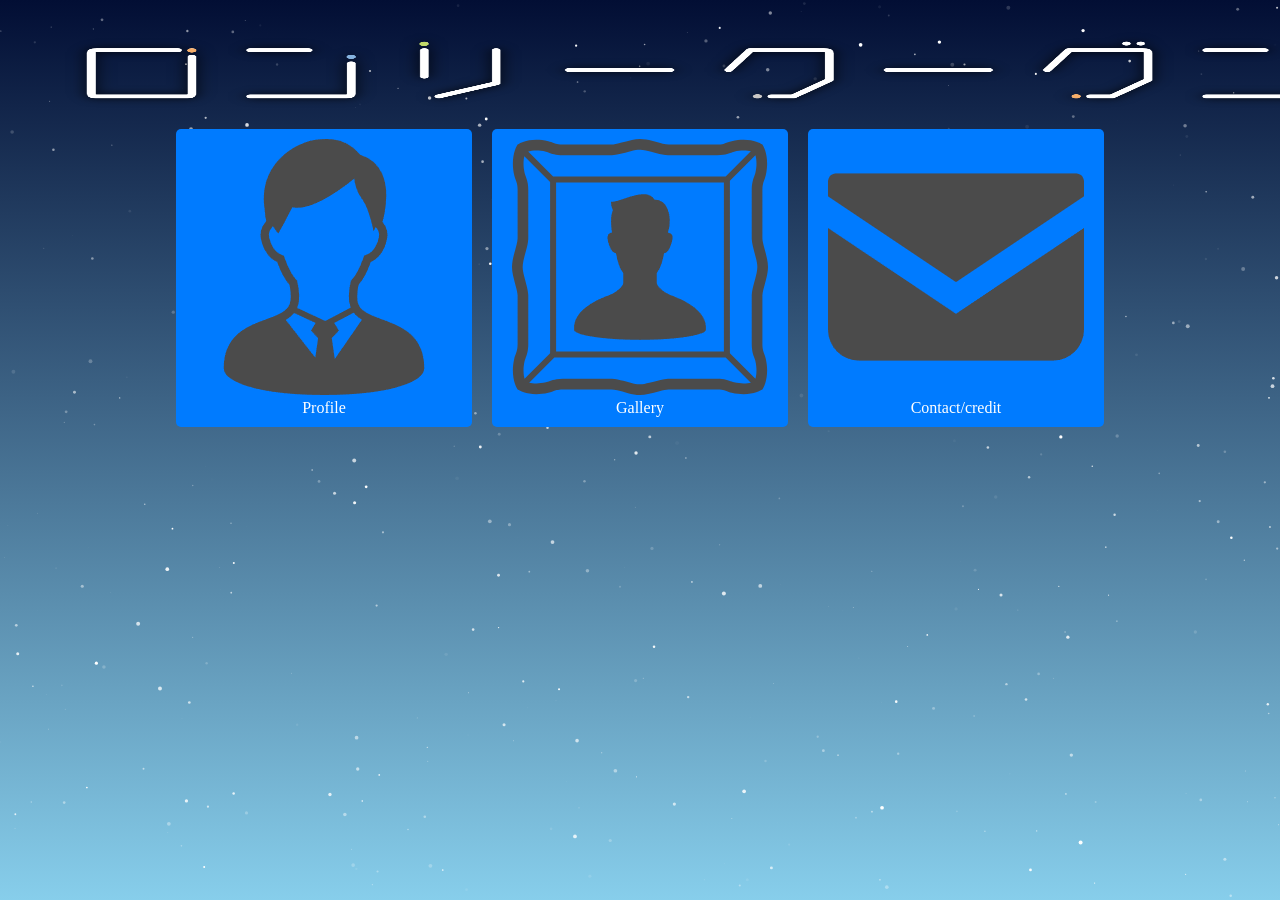
<file: index.htm>
<!DOCTYPE html>
<html lang="ja">
<head>
    <meta charset="UTF-8">
    <meta name="viewport" content="width=device-width, initial-scale=1.0">
    <title>Home</title>
    <link rel="stylesheet" type="text/css" href="reset.css">
    <link rel="stylesheet" type="text/css" href="5-9.css">
    <link rel="stylesheet" href="button.css">
    <link rel="stylesheet" href="clickBox.css">
</head>
<body>
    <div id="particles-js"></div>
    <img src="resources/logo.png" alt="Image" width="1400" height="125">
    <div class="centered">
        <div class="button-container">
            <a href="profile.htm" class="button">
                <img src="resources/human.png" alt="Image">
                <p>Profile</p>
            </a>
            <a href="Gallaley.htm" class="button">
                <img src="resources/art.png" alt="Image">
                <p>Gallery</p>
            </a>
            <a href="contact.htm" class="button">
                <img src="resources/mail.png" alt="Image">
                <p>Contact/credit</p>
            </a>
        </div>
    </div>

    <script src="particles.min.js"></script>
    <script src="5-9.js"></script>
</body>
</html>
</file>
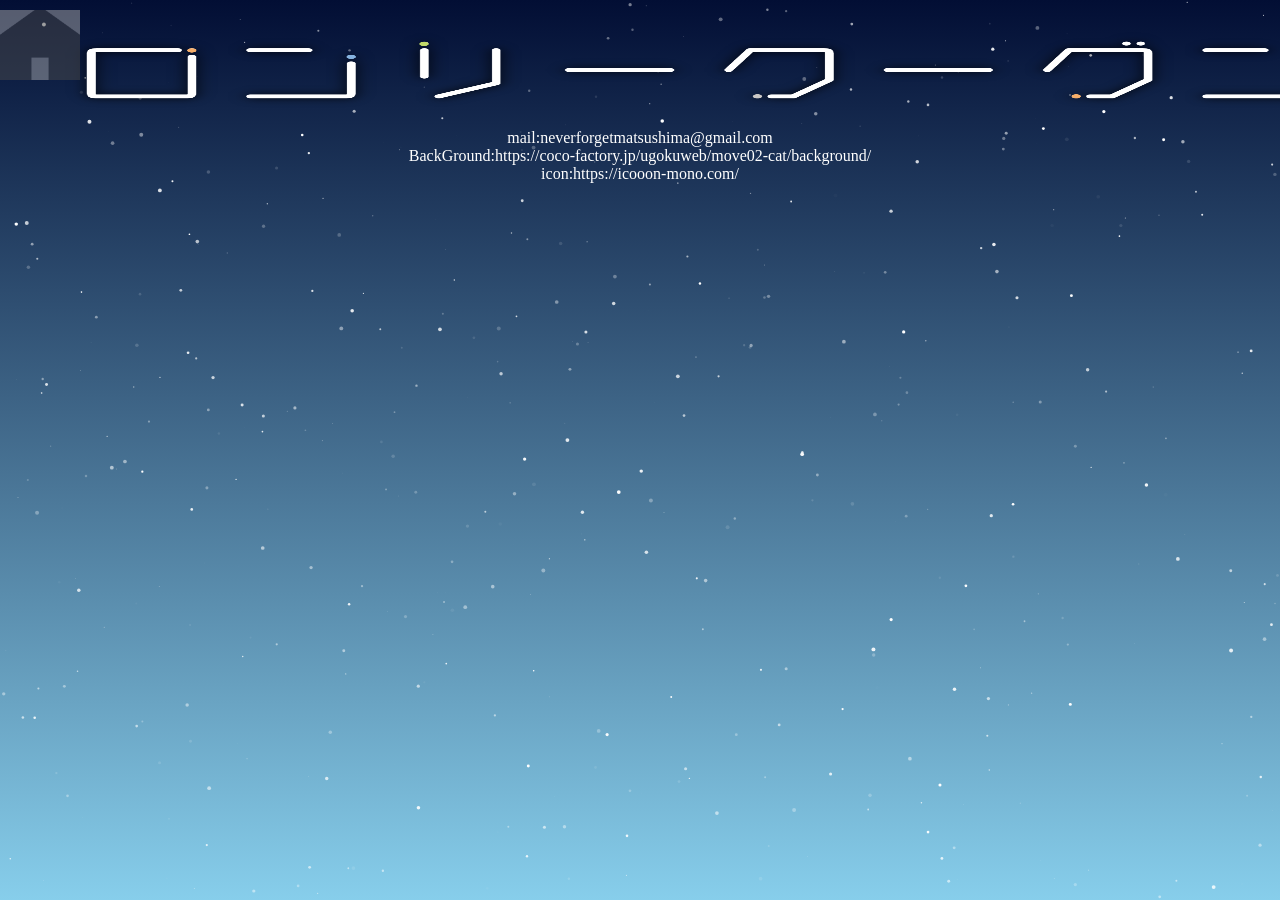
<file: contact.htm>
<!DOCTYPE html>
<html lang="ja">
<head>
    <meta charset="UTF-8">
    <meta name="viewport" content="width=device-width, initial-scale=1.0">
    <title>contact</title>
    <link rel="stylesheet" type="text/css" href="reset.css">
    <link rel="stylesheet" type="text/css" href="5-9.css">

    <link rel="stylesheet" href="button.css">
    <link rel="stylesheet" type="text/css" href="clickBox.css">
    <link rel="stylesheet" href="clickBox.css">
    <style>
        body {
            text-align: center;
            height: 100vh; /* ��ʂ̍�����100%�ɂ��� */
            margin: 0;
        }

        .centered {
            position: absolute;
            top: 50%; /* ��[����50%�̈ʒu�ɔz�u */
            left: 50%;
            transform: translate(0%, -50%); /* �������� */
        }
    </style>
</head>
<body>
    <div id="particles-js"></div>
    <img src="resources/logo.png" alt="Image" width="1400" height="125">
    <a href="index.htm" class="click-box" style="top: 10px; left: 0px;">
    </a>

            <a>
                <p>mail:neverforgetmatsushima@gmail.com</p>
                <p>
                    BackGround:https://coco-factory.jp/ugokuweb/move02-cat/background/
                </p>
                <p>
                    icon:https://icooon-mono.com/
                </p>
            </a>



    <script src="particles.min.js"></script>
    <script src="5-9.js"></script>
</body>
</html>
</file>
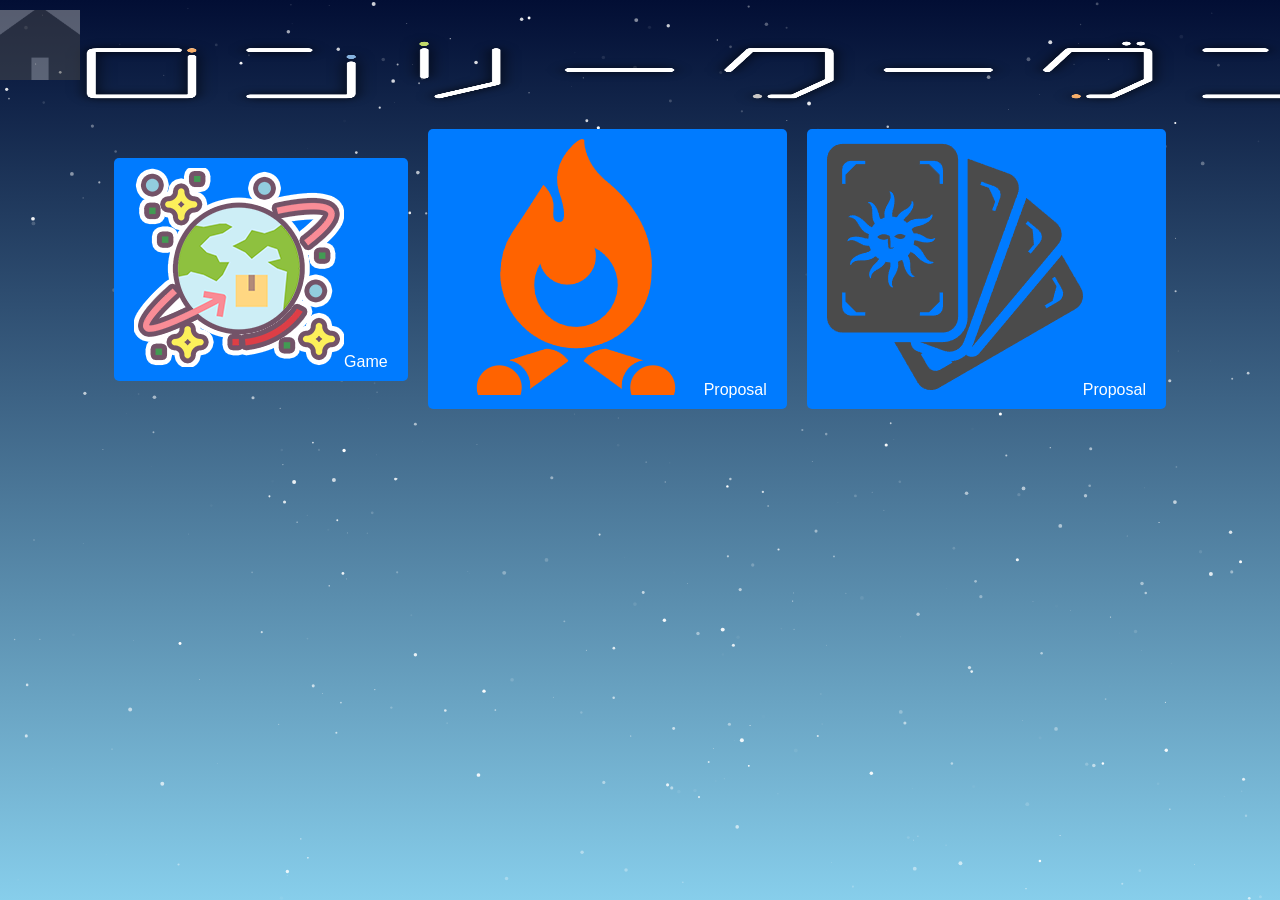
<file: Gallaley.htm>
<!DOCTYPE html>
<html lang="ja">
<head>
    <meta charset="UTF-8">
    <meta name="viewport" content="width=device-width, initial-scale=1.0">
    <title>Gallery</title>
    <link rel="stylesheet" type="text/css" href="reset.css">
    <link rel="stylesheet" type="text/css" href="5-9.css">
    <link rel="stylesheet" href="button.css">
    <link rel="stylesheet" type="text/css" href="PageStyles.css">
    <link rel="stylesheet" href="clickBox.css">
</head>
<body>
    <div id="particles-js"></div>
    <img src="resources/logo.png" alt="Image" width="1400" height="125">
    <a href="index.htm" class="click-box" style="top: 10px; left: 0px;">
    </a>
    <div class="centered">
        <div class="button-container">
            <a href="game.htm" class="button">
                <img src="resources/planetImage.png" alt="Image">Game
            </a>
            <a href="proposal1.htm" class="button">
                <img src="resources/bonfire.png" alt="Image">Proposal
            </a>
            <a href="proposal2.htm" class="button">
                <img src="resources/card.png" alt="Image">Proposal
            </a>
        </div>
    </div>


    <script src="particles.min.js"></script>
    <script src="5-9.js"></script>
</body>
</html>
</file>
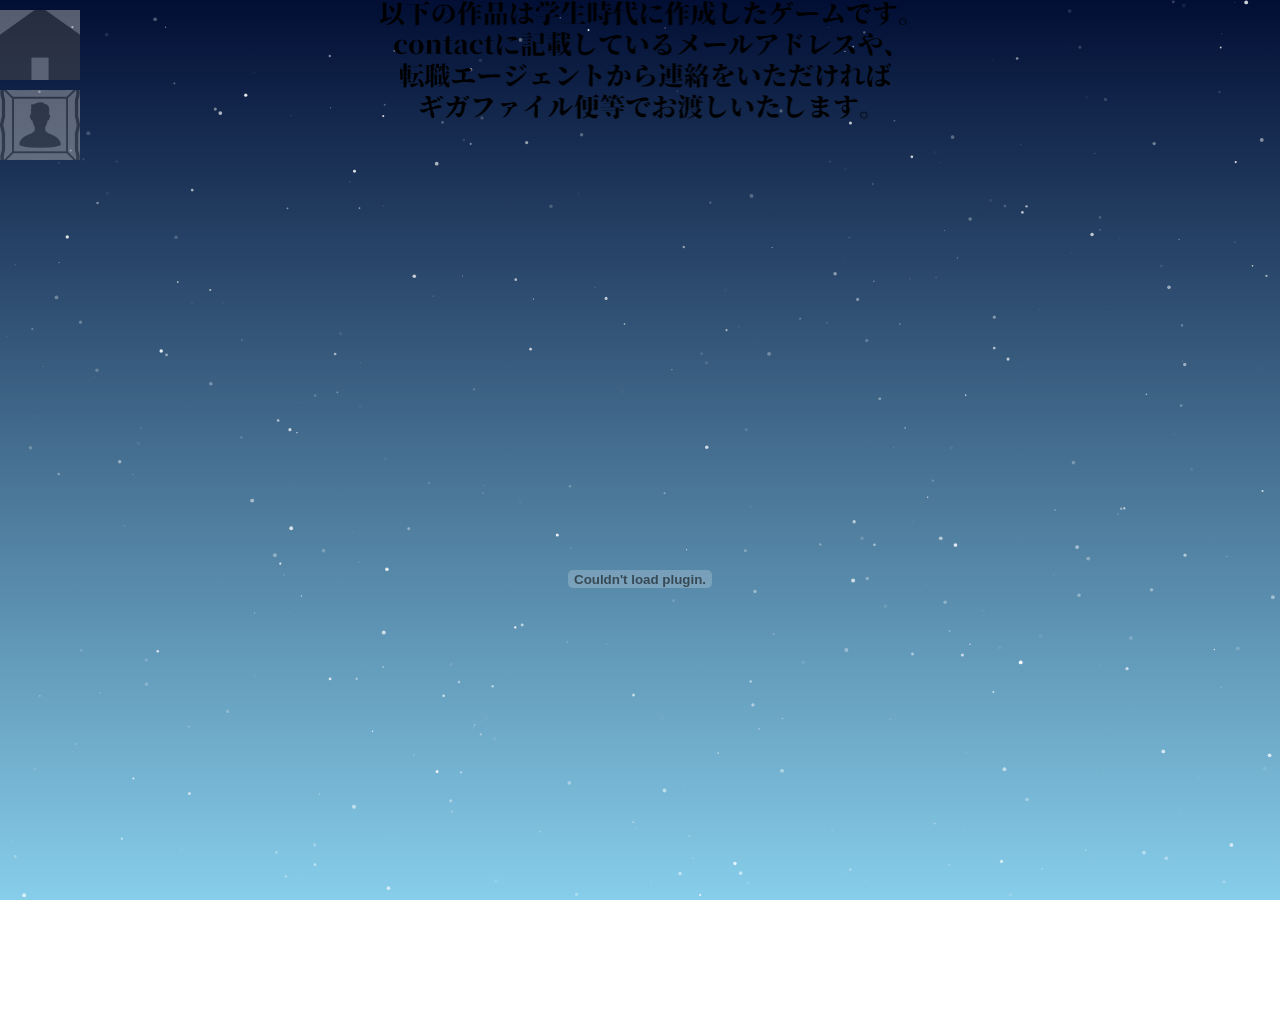
<file: game.htm>
<!DOCTYPE html>
<html lang="ja">
<head>
    <meta http-equiv="Content-Type"
          content="text/html; charset=utf-8">
    <title>spaceSlider</title>
    <meta name="viewport" content="width=device-width,initial-scale=1.0">
    <link rel="stylesheet" type="text/css" href="reset.css">
    <link rel="stylesheet" type="text/css" href="5-9.css">
    <link rel="stylesheet" href="pdfStyles.css">
    <link rel="stylesheet" type="text/css" href="PageStyles.css">
    <link rel="stylesheet" href="clickBox.css">
</head>
<body>
    <div id="particles-js"></div>
    <a href="index.htm" class="click-box" style="top: 10px; left: 0px;">
    </a>
    <a href="Gallaley.htm" class="click-boxGal" style="top: 90px; left: 0px;">
    </a>
    <img src="resources/write.png" alt="Image" width="540" height="125">
    <div id="pdf-container">
        <embed id="pdf-embed" src="resources/spaceSlider.pdf" type="application/pdf">
    </div>


    <script src="particles.min.js"></script>
    <script src="5-9.js"></script>
</body>
</html>
</file>
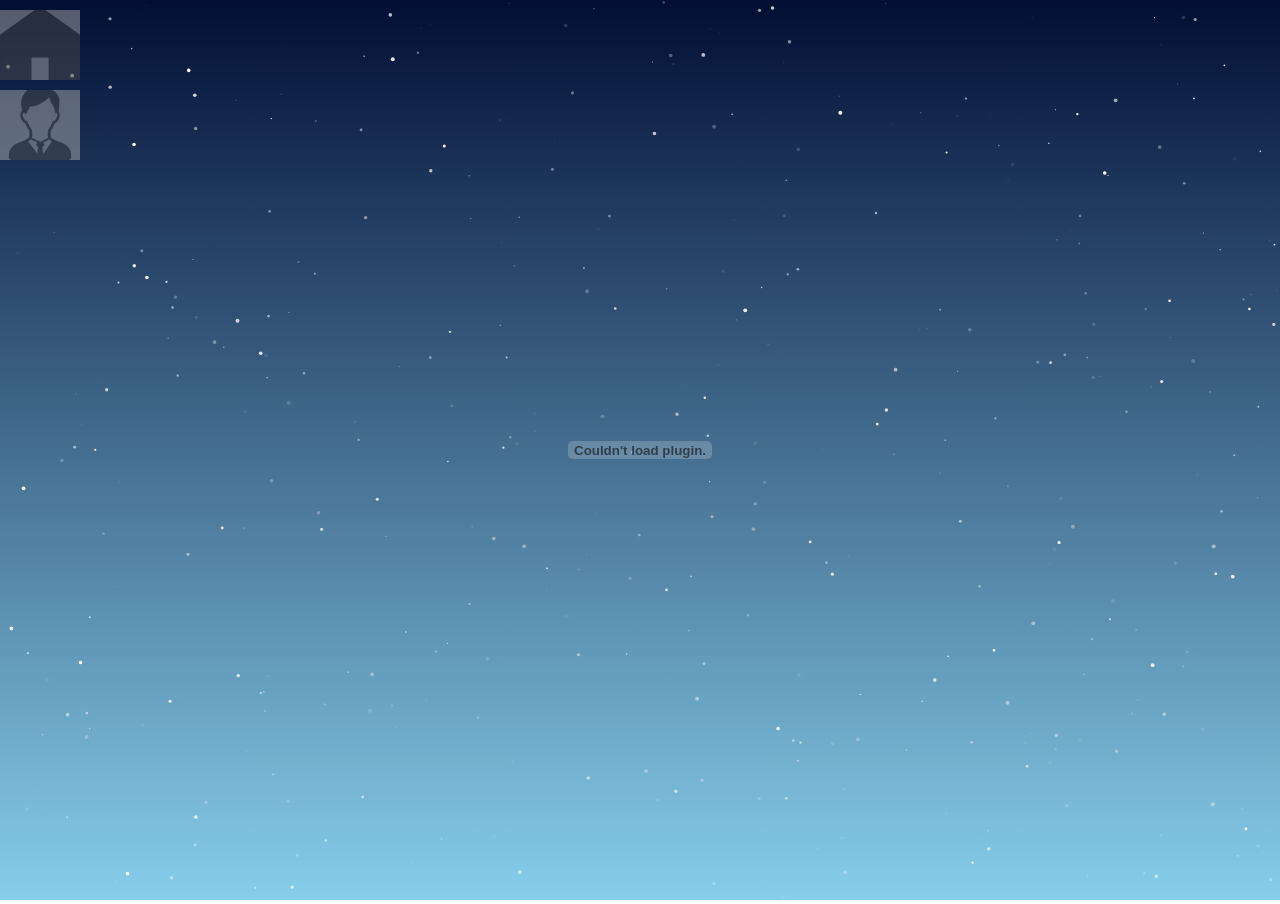
<file: hobby.htm>
<!DOCTYPE html>
<html lang="ja">
<head>
    <meta charset="utf-8">
    <title>hobby</title>
    <meta name="viewport" content="width=device-width,initial-scale=1.0">
    <link rel="stylesheet" type="text/css" href="reset.css">
    <link rel="stylesheet" type="text/css" href="5-9.css">
    <link rel="stylesheet" href="pdfStyles.css">
    <link rel="stylesheet" type="text/css" href="PageStyles.css">
    <link rel="stylesheet" href="clickBox.css">
</head>
<body>
    <div id="particles-js"></div>
    <a href="index.htm" class="click-box" style="top: 10px; left: 0px;">
    </a>
    <a href="profile.htm" class="click-boxProf" style="top: 90px; left: 0px;">
    </a>
    <div id="pdf-container">
        <embed id="pdf-embed" src="resources/hobby.pdf" type="application/pdf">
    </div>

    <script src="particles.min.js"></script>
    <script src="5-9.js"></script>
</body>
</html>
</file>
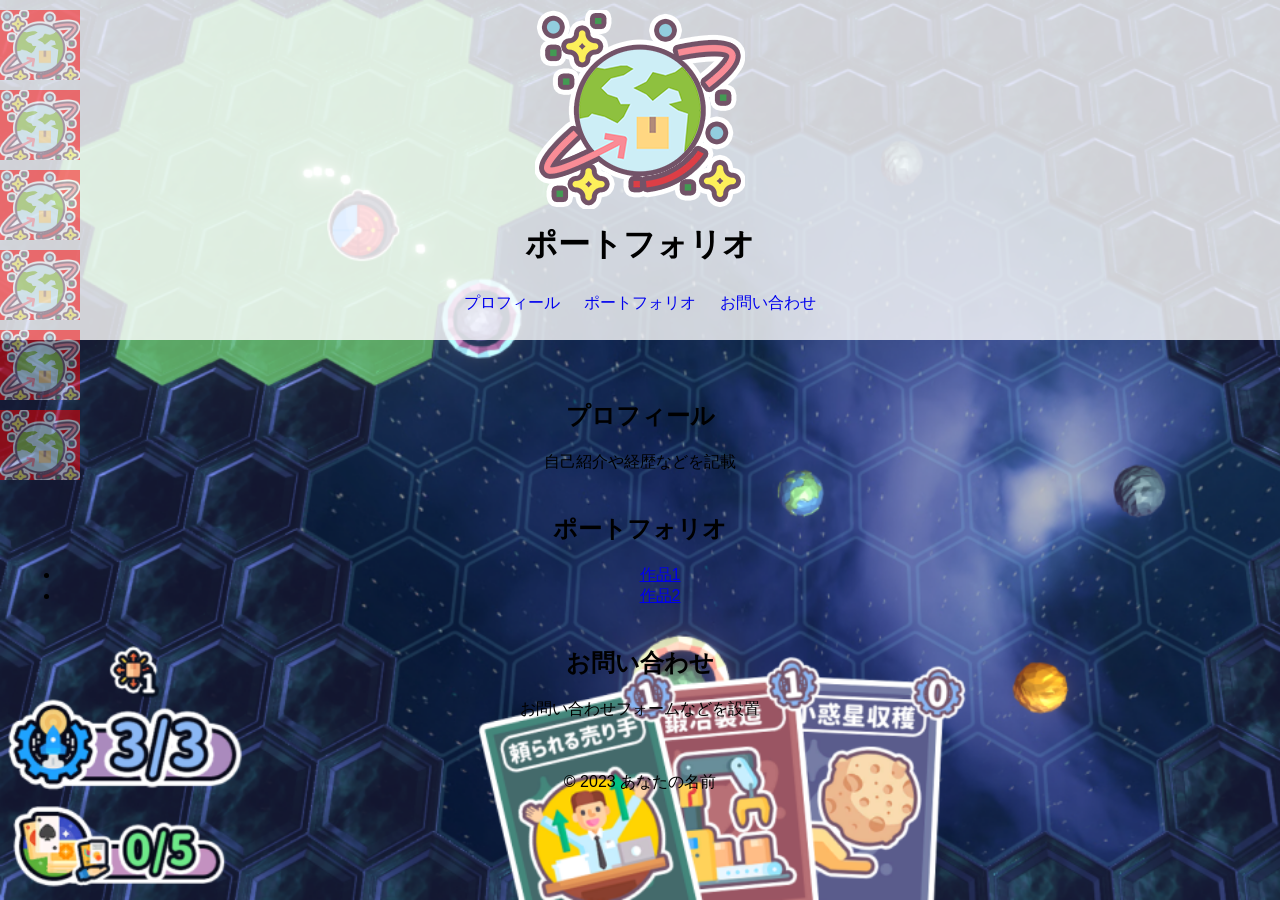
<file: HTMLPage.htm>
<!DOCTYPE html>
<html lang="ja">
<head>
    <metahttp-equiv="content-type" content="text/html; charset=UTF-8">
    <meta name="viewport" content="width=device-width, initial-scale=1.0">
    <title>�|�[�g�t�H���I</title>
   <link rel="stylesheet" type="text/css" href="slideBar.css">
</head>
<body>

     <!-- �N���b�N�{�b�N�X�̗v�f -->
    <div class="click-box" style="top: 10px; left: 0px;">
     <img src="planetImage.png" alt="Image">
     </div>
    <div class="click-box" style="top: 90px; left: 0px;"></div>
    <div class="click-box" style="top: 170px; left: 0px;"></div>
    <div class="click-box" style="top: 250px; left: 0px;"></div>
    <div class="click-box" style="top: 330px; left: 0px;"></div>
    <div class="click-box" style="top: 410px; left: 0px;"></div>
   <header>
    <img src="planetImage.png"s alt="�|�[�g�t�H���I�̃��S">
    <h1>�|�[�g�t�H���I</h1>
    <nav>
        <ul>
            <li><a href="#profile">�v���t�B�[��</a></li>
            <li><a href="#portfolio">�|�[�g�t�H���I</a></li>
            <li><a href="#contact">���₢���킹</a></li>
        </ul>
    </nav>
</header>

    <main>
        <section id="profile">
            <!-- �v���t�B�[���̓��e�������ɒǉ� -->
            <h2>�v���t�B�[��</h2>
            <p>���ȏЉ��o���Ȃǂ��L��</p>
        </section>
        <section id="portfolio">
            <!-- �|�[�g�t�H���I�̓��e�������ɒǉ� -->
            <h2>�|�[�g�t�H���I</h2>
            <ul>
                <li><a href="#">��i1</a></li>
                <li><a href="#">��i2</a></li>
                <!-- ���̍�i��ǉ� -->
            </ul>
        </section>
        <section id="contact">
            <!-- ���₢���킹�̓��e�������ɒǉ� -->
            <h2>���₢���킹</h2>
            <p>���₢���킹�t�H�[���Ȃǂ�ݒu</p>
        </section>
    </main>
    <footer>
        <!-- �t�b�^�[�����̓��e�������ɒǉ� -->
        <p>&copy; 2023 ���Ȃ��̖��O</p>
    </footer>
</body>
</html>
</file>
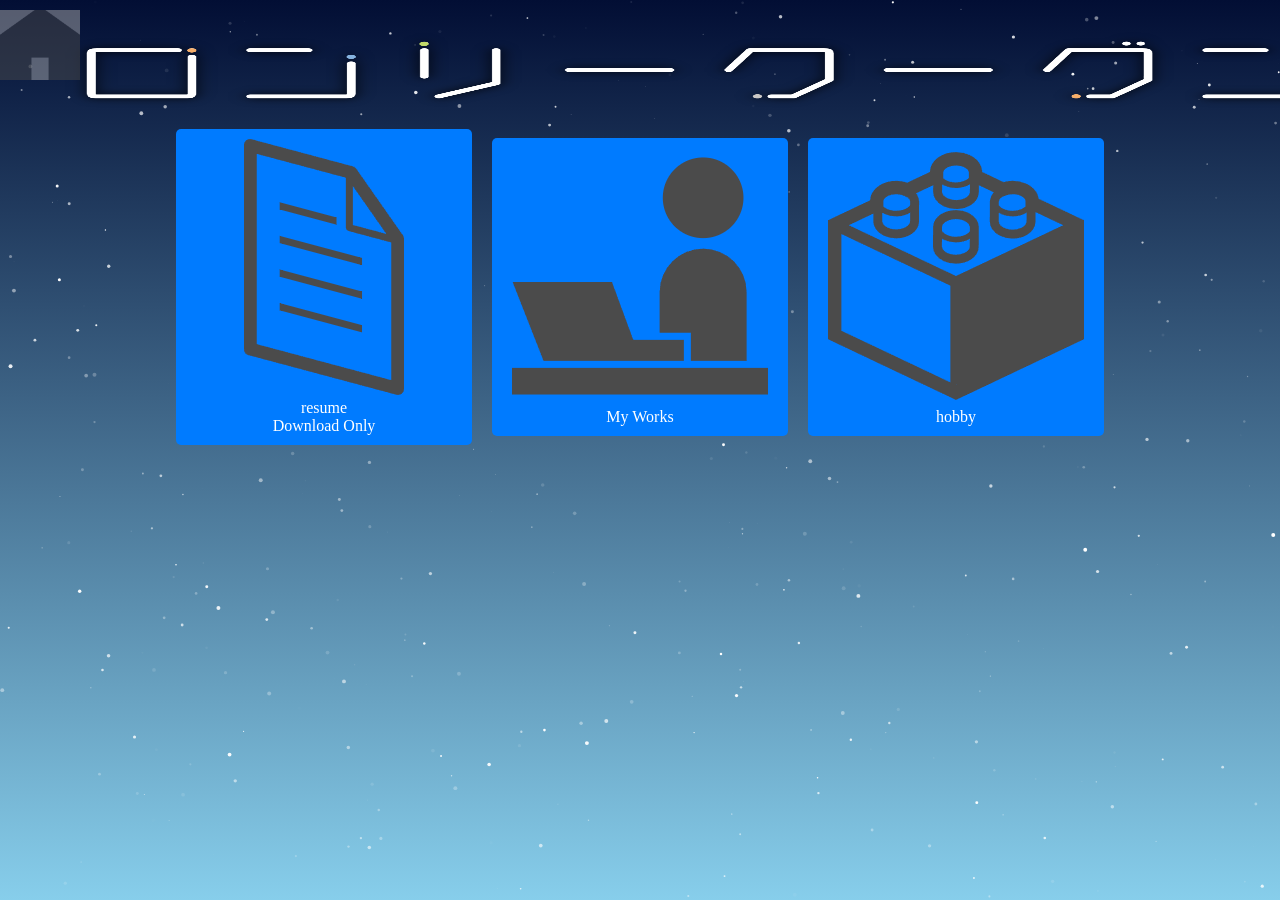
<file: profile.htm>
<!DOCTYPE html>
<html lang="ja">
<head>
    <meta charset="UTF-8">
    <meta name="viewport" content="width=device-width, initial-scale=1.0">
    <title>profile</title>
    <link rel="stylesheet" type="text/css" href="reset.css">
    <link rel="stylesheet" type="text/css" href="5-9.css">
    <link rel="stylesheet" href="button.css">
    <link rel="stylesheet" href="clickBox.css">
</head>
<body>
    <div id="particles-js"></div>
    <img src="resources/logo.png" alt="Image" width="1400" height="125">
    <a href="index.htm" class="click-box" style="top: 10px; left: 0px;">
    </a>
    <div class="centered">
        <div class="button-container">
            <a href="resources/resume.zip" class="button" download="resume.zip">
                <img src="resources/rirekisho.png" alt="Image">
                <p>resume</p>
                <p>Download Only</p>
            </a>
            <a href="works.htm" class="button">
                <img src="resources/shokureki.png" alt="Image">
                <p>My Works</p>
            </a>
            <a href="hobby.htm" class="button">
                <img src="resources/hobby.png" alt="Image">
                <p>hobby</p>
            </a>
        </div>
    </div>


    <script src="particles.min.js"></script>
    <script src="5-9.js"></script>
</body>
</html>
</file>
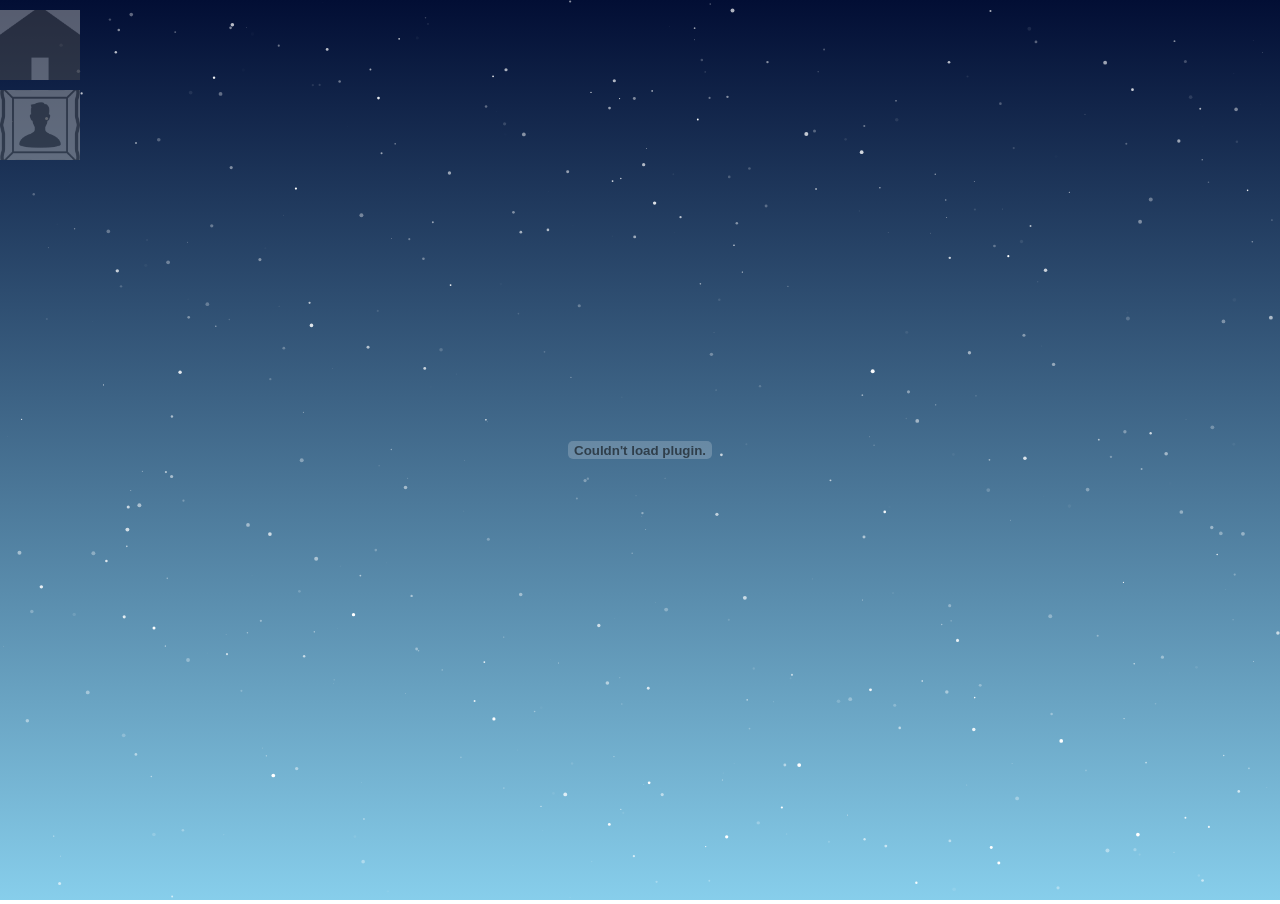
<file: proposal1.htm>
<!DOCTYPE html>
<html lang="ja">
<head>
    <meta charset="utf-8">
    <title>bonfire</title>
    <meta name="viewport" content="width=device-width,initial-scale=1.0">
    <link rel="stylesheet" type="text/css" href="reset.css">
    <link rel="stylesheet" type="text/css" href="5-9.css">
    <link rel="stylesheet" href="pdfStyles.css">
    <link rel="stylesheet" type="text/css" href="PageStyles.css">
    <link rel="stylesheet" href="clickBox.css">
</head>
<body>
    <div id="particles-js"></div>
    <a href="index.htm" class="click-box" style="top: 10px; left: 0px;">
    </a>
    <a href="Gallaley.htm" class="click-boxGal" style="top: 90px; left: 0px;">
    </a>
    <div id="pdf-container">
        <embed id="pdf-embed" src="resources/bonfire.pdf" type="application/pdf">
    </div>


    <script src="particles.min.js"></script>
    <script src="5-9.js"></script>
</body>
</html>
</file>
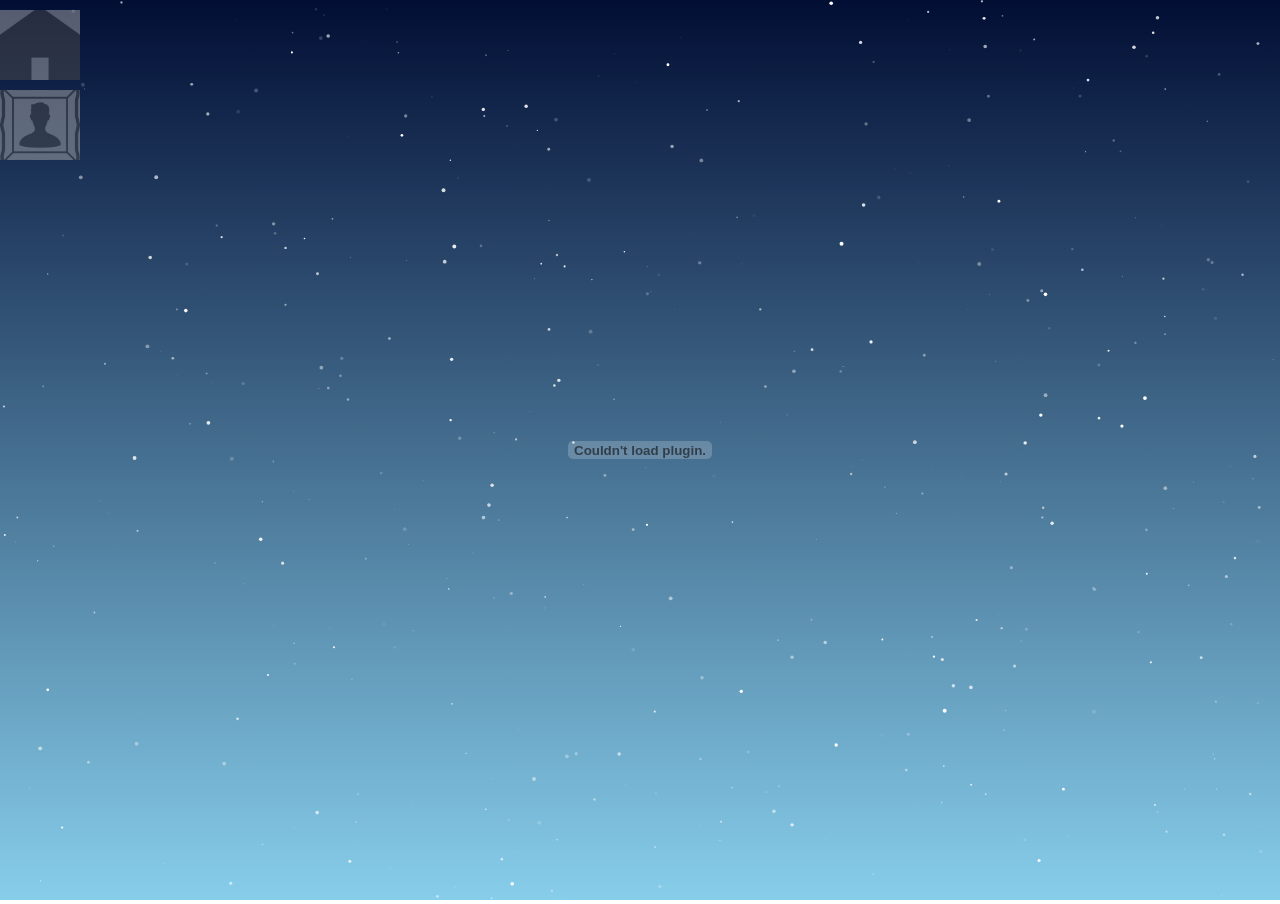
<file: proposal2.htm>
<!DOCTYPE html>
<html lang="ja">
<head>
    <meta charset="utf-8">
    <title>card</title>
    <meta name="viewport" content="width=device-width,initial-scale=1.0">
    <link rel="stylesheet" type="text/css" href="reset.css">
    <link rel="stylesheet" type="text/css" href="5-9.css">
    <link rel="stylesheet" href="pdfStyles.css">
    <link rel="stylesheet" type="text/css" href="PageStyles.css">
    <link rel="stylesheet" href="clickBox.css">
</head>
<body>
    <div id="particles-js"></div>
    <a href="index.htm" class="click-box" style="top: 10px; left: 0px;">
    </a>
    <a href="Gallaley.htm" class="click-boxGal" style="top: 90px; left: 0px;">
    </a>
    <div id="pdf-container">
        <embed id="pdf-embed" src="resources/seventhImmortal.pdf" type="application/pdf">
    </div>


    <script src="particles.min.js"></script>
    <script src="5-9.js"></script>
</body>
</html>
</file>
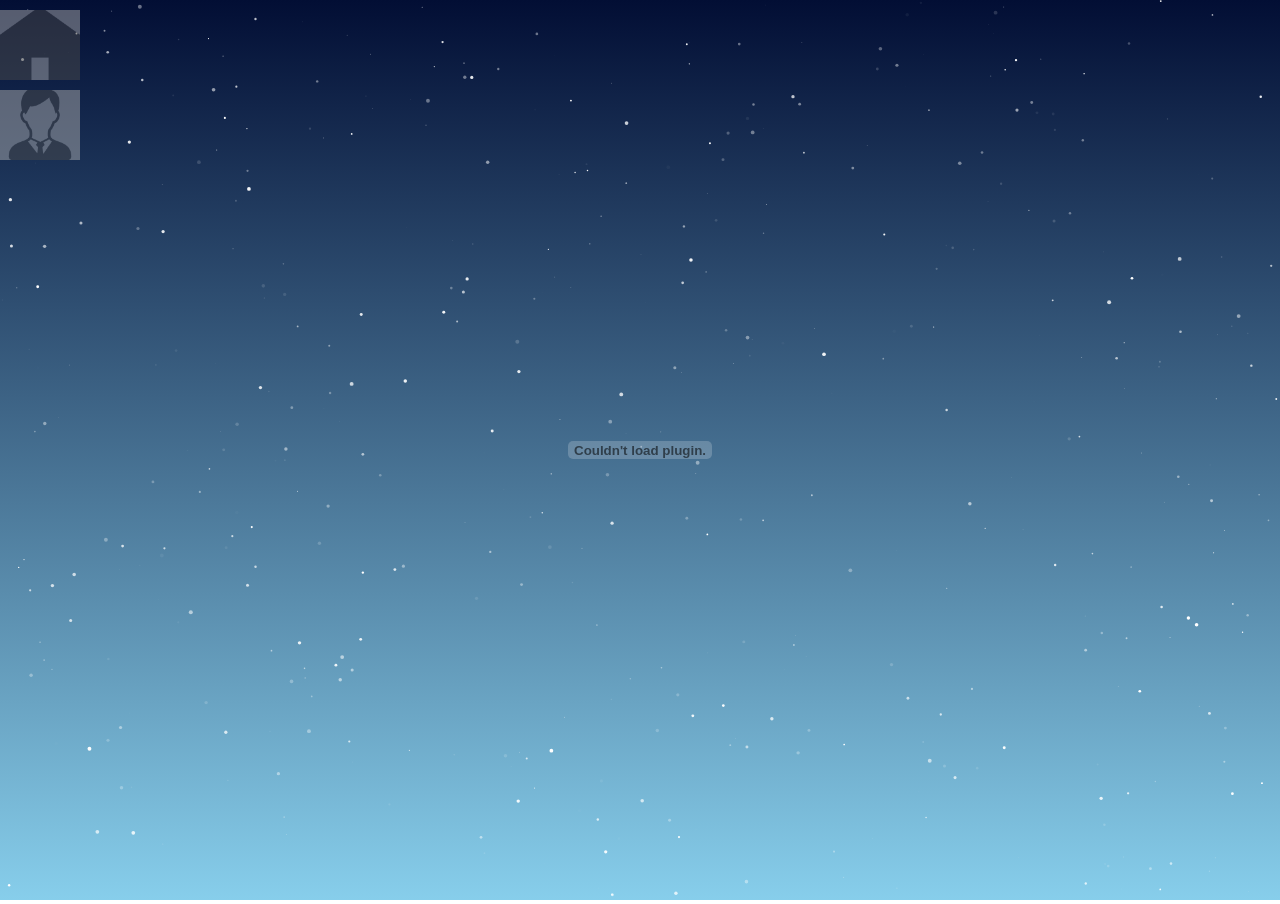
<file: works.htm>
<!DOCTYPE html>
<html lang="ja">
<head>
    <meta charset="utf-8">
    <title>works</title>
    <meta name="viewport" content="width=device-width,initial-scale=1.0">
    <link rel="stylesheet" type="text/css" href="reset.css">
    <link rel="stylesheet" type="text/css" href="5-9.css">
    <link rel="stylesheet" href="pdfStyles.css">
    <link rel="stylesheet" type="text/css" href="PageStyles.css">
    <link rel="stylesheet" href="clickBox.css">
</head>
<body>
    <div id="particles-js"></div>
    <a href="index.htm" class="click-box" style="top: 10px; left: 0px;">
    </a>
    <a href="profile.htm" class="click-boxProf" style="top: 90px; left: 0px;">
    </a>
    <div id="pdf-container">
        <embed id="pdf-embed" src="resources/works.pdf" type="application/pdf">
    </div>


    <script src="particles.min.js"></script>
    <script src="5-9.js"></script>
</body>
</html>
</file>
<file: 5-9.css>
@charset "utf-8";

/*========= ���C�A�E�g�̂��߂�CSS ===============*/

#wrapper {
    display: flex;
    justify-content: center;
    align-items: center;
    text-align: center;
    color: #fff;
}

a {
    color: #fff;
}

/*========= particle js ��`�悷��G���A�ݒ� ===============*/

html, body {
    height: 100%; /*������100%�ɂ��ĕ`��G���A���Ƃ�*/
}

#particles-js {
    position: fixed; /*�`��Œ�*/
    z-index: -1; /*�`�����ԉ���*/
    width: 100%;
    height: 100%;
    background: linear-gradient(to bottom, #020E34,#87CEEB); /* �O���f�[�V�����̐ݒ� */
}

#wrapper {
    position: relative; /*�`���#particles-js������ɂ��邽��position:relative;���w��*/
    z-index: 1; /*z-index�̐�����傫�����邱�Ƃŕ`���#particles-js�������*/
    width: 100%;
    height: 100%;
}
</file>
<file: button.css>
body {
    text-align: center;
    height: 100vh;
    margin: 0;
}

.button-container {
    display: flex; /* �q�v�f�𐅕��ɔz�u���邽�߂� flex ���g�p */
    justify-content: center; /* �q�v�f�𒆉��ɔz�u */
    align-items: center; /* �q�v�f�𐂒������ɒ����ɔz�u */
    height: 100%; /* ��ʂ̍��������ς��ɍL����悤�ɐݒ� */
}

.button {
    padding: 10px 20px;
    background-color: #007bff;
    color: #fff;
    text-decoration: none;
    border-radius: 5px;
    margin: 0 10px; /* �{�^���Ԃ̉��̗]���𒲐� */
    transition: transform 0.3s;
}

    .button:hover {
        background-color: #0056b3;
        transform: scale(1.1);
    }
</file>
<file: clickBox.css>
/* �N���b�N�{�b�N�X�̃X�^�C�� */
.click-box {
    position: fixed;
    left: 0;
    bottom: 50%;
    width: 80px;
    height: 70px;
    background-color: #AAAAAA;
    opacity: 0.5;
    transition: width 0.3s ease;
    background-size: cover;
    background-image: url('resources/home.png'); /* �摜�̃p�X���w�� */
    background-repeat: no-repeat;
    background-position: right center; /* �摜���E�[�ɔz�u */
}

    .click-box:hover {
        width: 200px;
        opacity: 1;
        background-size: 80px 70px; /* �X���C�h��͌��̃T�C�Y���ێ� */
    }

    .click-box img {
        display: none;
        width: 100%;
        height: 100%;
    }

    .click-box:hover img {
        display: block;
    }

.button:hover span.text {
    display: inline-block; /* �z�o�[���Ƀe�L�X�g��\�� */
    text-align: left; /* ���������� */
}

.click-boxGal {
    position: fixed;
    left: 0;
    bottom: 50%;
    width: 80px;
    height: 70px;
    background-color: #AAAAAA;
    opacity: 0.5;
    transition: width 0.3s ease;
    background-size: cover;
    background-image: url('resources/art.png'); /* �摜�̃p�X���w�� */
    background-repeat: no-repeat;
    background-position: right center; /* �摜���E�[�ɔz�u */
}

    .click-boxGal:hover {
        width: 200px;
        opacity: 1;
        background-size: 80px 70px; /* �X���C�h��͌��̃T�C�Y���ێ� */
    }

    .click-boxGal img {
        display: none;
        width: 100%;
        height: 100%;
    }

    .click-boxGal:hover img {
        display: block;
    }


.click-boxProf {
    position: fixed;
    left: 0;
    bottom: 50%;
    width: 80px;
    height: 70px;
    background-color: #AAAAAA;
    opacity: 0.5;
    transition: width 0.3s ease;
    background-size: cover;
    background-image: url('resources/human.png'); /* �摜�̃p�X���w�� */
    background-repeat: no-repeat;
    background-position: right center; /* �摜���E�[�ɔz�u */
}

    .click-boxProf:hover {
        width: 200px;
        opacity: 1;
        background-size: 80px 70px; /* �X���C�h��͌��̃T�C�Y���ێ� */
    }

    .click-boxProf img {
        display: none;
        width: 100%;
        height: 100%;
    }

    .click-boxProf:hover img {
        display: block;
    }

.click-boxExplain {
    position: fixed;
    left: 0;
    bottom: 50%;
    width: 80px;
    height: 70px;
    background-color: #AAAAAA;
    opacity: 1;
    transition: width 0.3s ease;
    background-image: url("resources/comment.png");
    background-size: cover;
}

    .click-boxExplain:hover {
        width: 600px;
        height: 500px;
        opacity: 0.5;
    }

    .click-boxExplain img {
        display: none;
        width: 100%;
        height: 100%;
    }

    .click-boxExplain:hover img {
        display: block;
    }


.button:hover span.text {
    display: inline-block; /* �z�o�[���Ƀe�L�X�g��\�� */
    text-align: left; /* ���������� */
}
</file>
<file: PageStyles.css>
/* �S�̂̃X�^�C�� */
body {
    text-align: center;
 
    background-size: cover;
    background-attachment: fixed;
    font-family: "Arial", sans-serif;
    margin: 0;
    padding: 0;
}

/* ���C���R���e���c�̃X�^�C�� */
main {
    padding: 20px;
}
section h2 {
    margin-top: 40px;
}
</file>
<file: pdfStyles.css>
body {
    margin: 0;
    padding: 0;
    overflow: hidden;
}

#pdf-container {
    width: 100vw;
    height: 100vh;
}

#pdf-embed {
    width: 90%;
    height: 100%;
}
</file>
<file: slideBar.css>
/* �S�̂̃X�^�C�� */
body {
    text-align: center;
    background-image: url("image (9).png");
    background-size: cover;
    background-attachment: fixed;
    font-family: "Arial", sans-serif;
    margin: 0;
    padding: 0;
}
/* �w�i�摜�̃A�j���[�V���� */
body {
    transition: background-position-y 0.3s ease;
}
/* �w�b�_�[�̃X�^�C�� */
header {
    background-color: rgba(255, 255, 255, 0.8);
    padding: 10px;
}
header img {
    max-width: 100%;
    height: auto;
}
header h1 {
    margin: 0;
    padding: 10px 0;
}
nav ul {
    list-style-type: none;
    padding: 0;
}
nav ul li {
    display: inline;
    margin: 0 10px;
}
nav ul li a {
    text-decoration: none;
}
/* ���C���R���e���c�̃X�^�C�� */
main {
    padding: 20px;
}
section h2 {
    margin-top: 40px;
}
/* �N���b�N�{�b�N�X�̃X�^�C�� */
.click-box {
    position: fixed;
    left: 0;
    bottom: 50%;
    width: 80px;
    height: 70px;
    background-color: #f00;
    opacity: 0.5;
    transition: width 0.3s ease;
    background-image: url("resources/planetImage.png");
    background-size: cover;
}
.click-box:hover {
    width: 200px;
    opacity: 1;
}
.click-box img {
    display: none;
    width: 100%;
    height: 100%;
}
.click-box:hover img {
    display: block;
}
</file>
